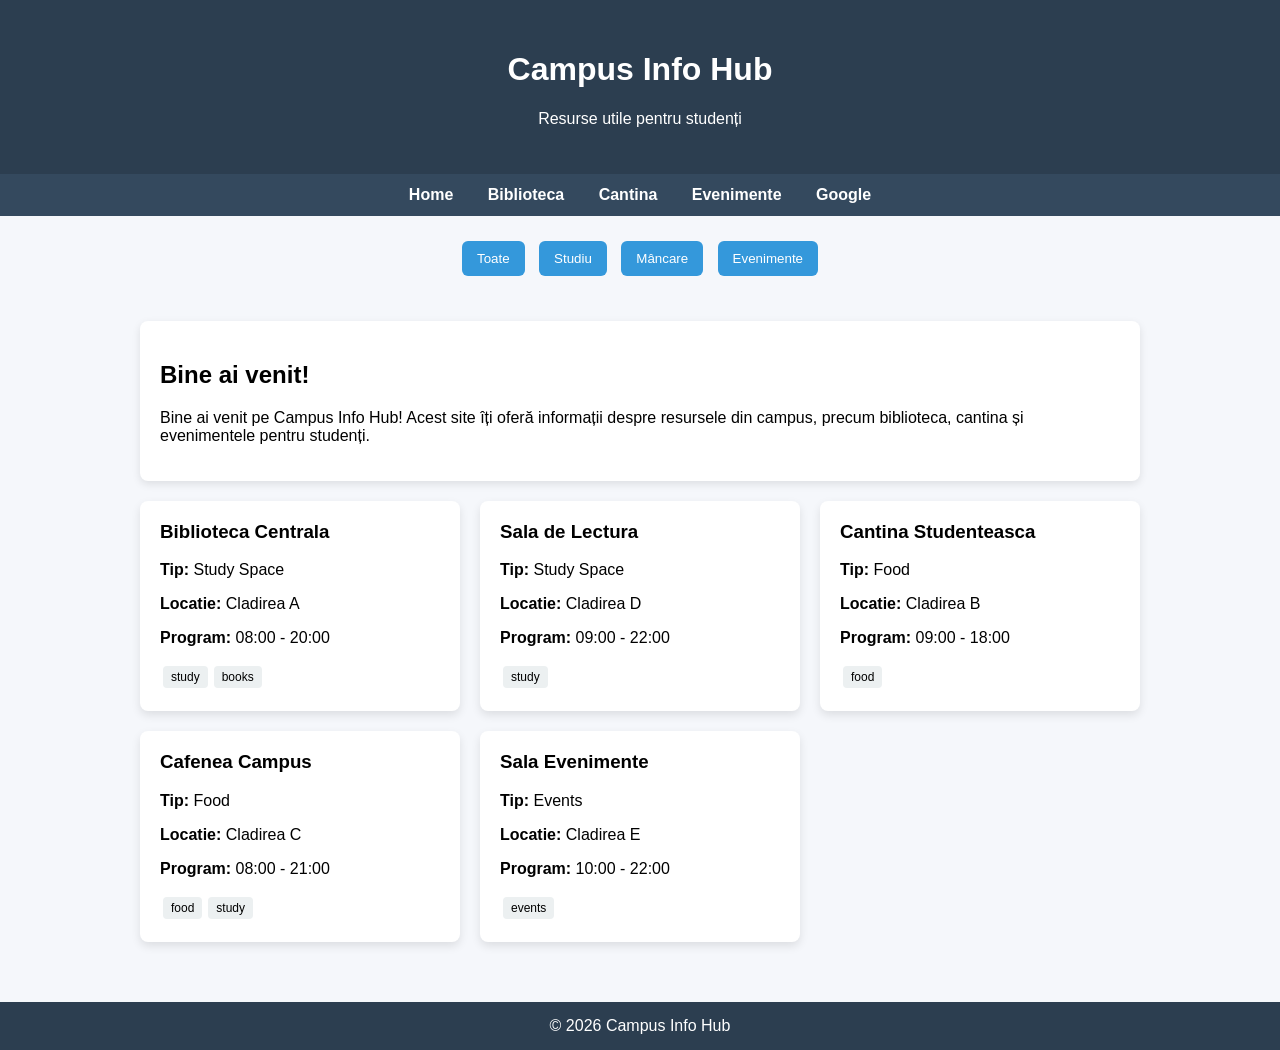
<file: Campus Info Hub/Index.html>
<!DOCTYPE html>
<html lang="ro">

<head>
<meta charset="UTF-8">
<title>Campus Info Hub</title>
<link rel="stylesheet" href="style.css">
</head>

<body>

<header>
<h1>Campus Info Hub</h1>
<p>Resurse utile pentru studenți</p>
</header>

<nav>
<a href="index.html">Home</a>
<a href="pages/library.html">Biblioteca</a>
<a href="pages/cafeteria.html">Cantina</a>
<a href="pages/events.html">Evenimente</a>
<a href="https://www.google.com">Google</a>
</nav>

<section class="filters">

<button onclick="filterResources('all')">Toate</button>
<button onclick="filterResources('study')">Studiu</button>
<button onclick="filterResources('food')">Mâncare</button>
<button onclick="filterResources('events')">Evenimente</button>

</section>

<main>

    <section class="welcome">

<h2>Bine ai venit!</h2>

<p>
Bine ai venit pe Campus Info Hub!  
Acest site îți oferă informații despre resursele din campus,
precum biblioteca, cantina și evenimentele pentru studenți.
</p>

</section>

<div id="resources-container"></div>

</main>

<footer>
© 2026 Campus Info Hub
</footer>

<script src="js/script.js"></script>

</body>
</html>
</file>
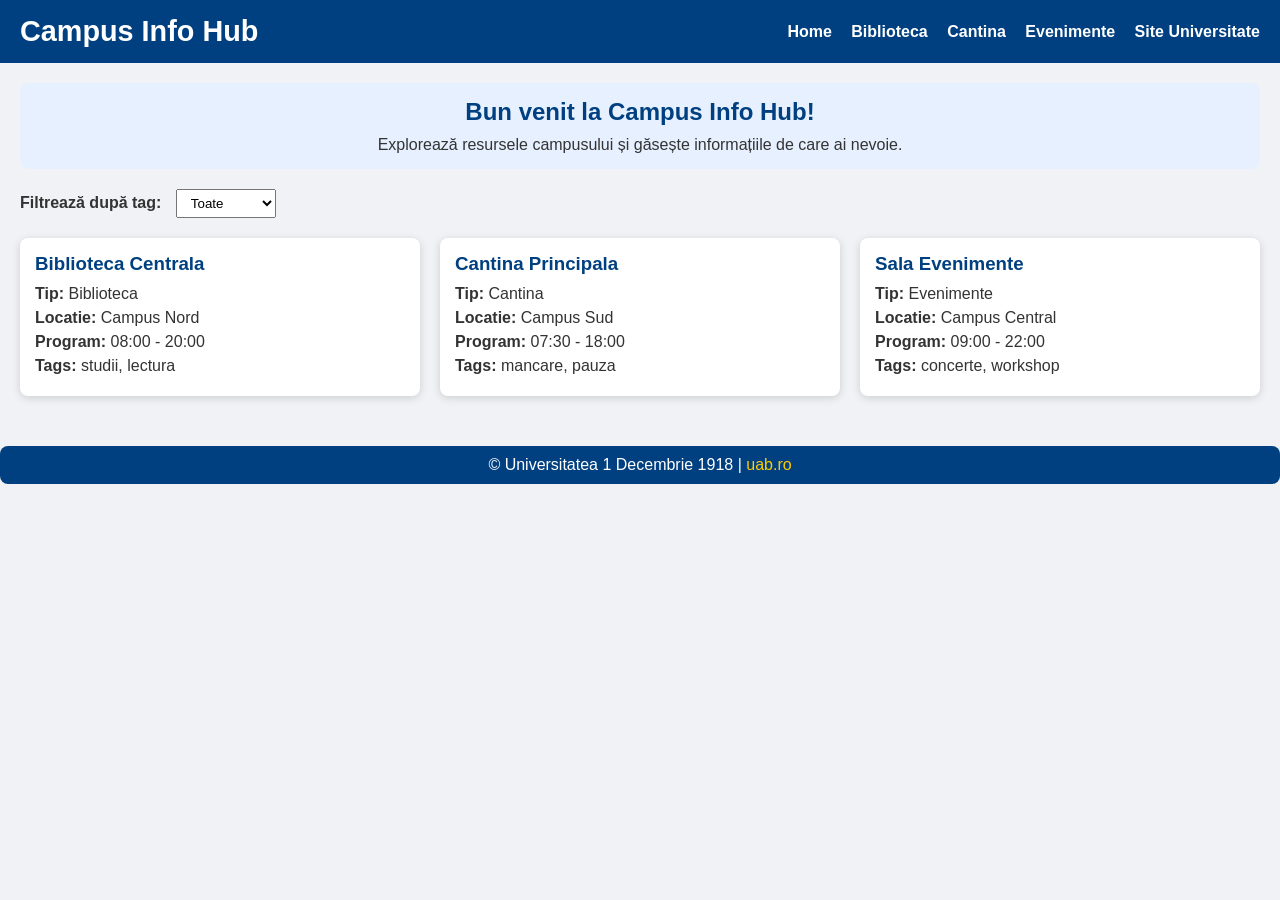
<file: CampusInfoHub2/index.html>
<!DOCTYPE html>
<html lang="ro">
<head>
    <meta charset="UTF-8">
    <title>Campus Info Hub</title>
    <link rel="stylesheet" href="css/style.css">
</head>
<body>
    <header>
        <div class="logo">Campus Info Hub</div>
        <nav>
            <a href="index.html">Home</a>
            <a href="pages/library.html">Biblioteca</a>
            <a href="pages/cafeteria.html">Cantina</a>
            <a href="pages/events.html">Evenimente</a>
            <a href="https://www.uab.ro" target="_blank">Site Universitate</a>
        </nav>
    </header>

    <main>
        <section class="welcome">
            <h2>Bun venit la Campus Info Hub!</h2>
            <p>Explorează resursele campusului și găsește informațiile de care ai nevoie.</p>
        </section>

        <section class="filter">
            <label for="tagFilter">Filtrează după tag:</label>
            <select id="tagFilter">
                <option value="all">Toate</option>
            </select>
        </section>

        <section id="resources-container" class="grid">
            <!-- Cardurile resurselor vor fi generate din JS -->
        </section>
    </main>

    <footer>
        © Universitatea 1 Decembrie 1918 | <a href="https://www.uab.ro" target="_blank">uab.ro</a>
    </footer>

    <script src="js/main.js"></script>
</body>
</html>
</file>
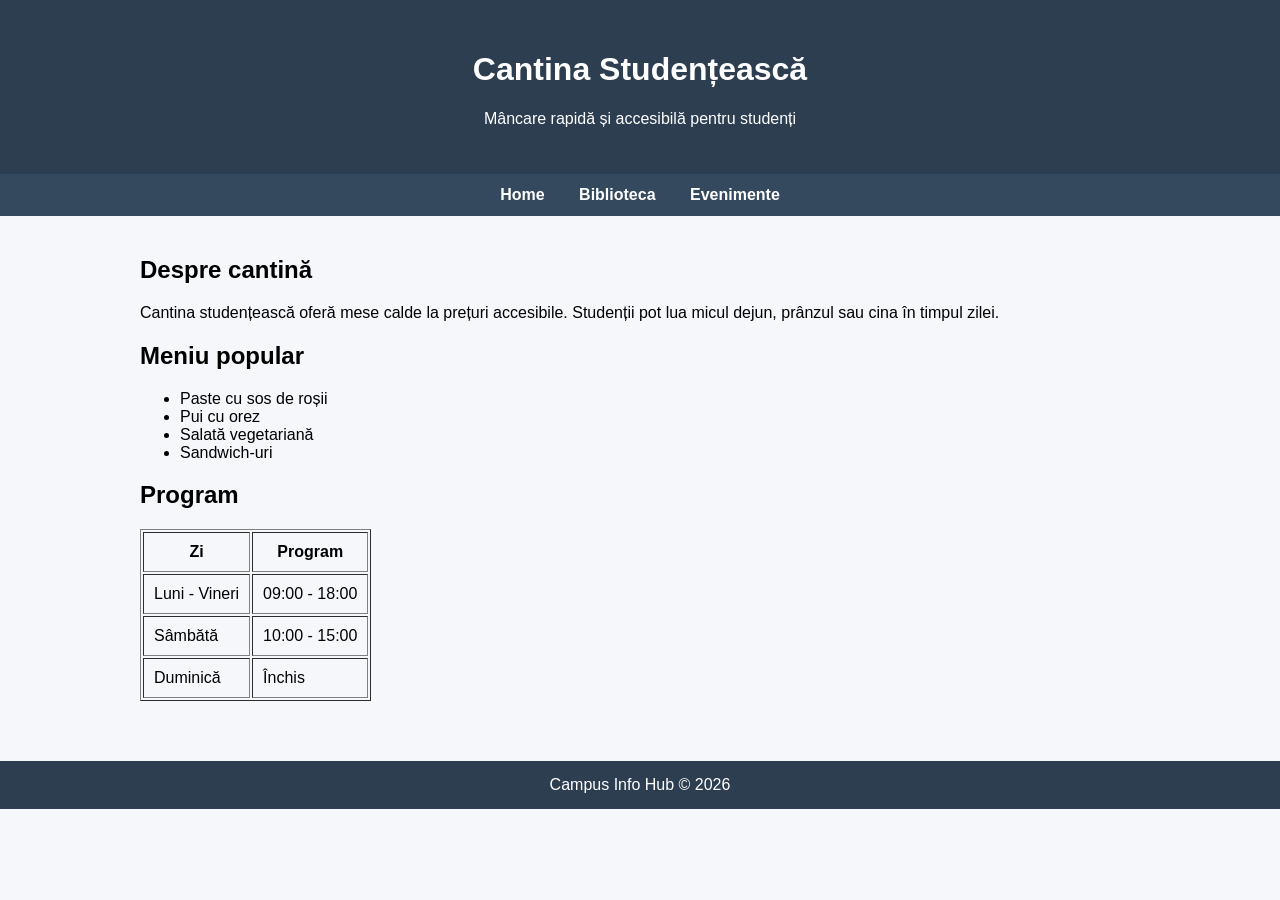
<file: Campus Info Hub/pages/cafeteria.html>
<!DOCTYPE html>
<html lang="ro">

<head>
<meta charset="UTF-8">
<title>Cantina</title>
<link rel="stylesheet" href="../style.css">
</head>

<body>

<header>
<h1>Cantina Studențească</h1>
<p>Mâncare rapidă și accesibilă pentru studenți</p>
</header>

<nav>
<a href="../index.html">Home</a>
<a href="library.html">Biblioteca</a>
<a href="events.html">Evenimente</a>
</nav>

<main>

<section>

<h2>Despre cantină</h2>

<p>
Cantina studențească oferă mese calde la prețuri accesibile.
Studenții pot lua micul dejun, prânzul sau cina în timpul zilei.
</p>

</section>

<section>

<h2>Meniu popular</h2>

<ul>
<li>Paste cu sos de roșii</li>
<li>Pui cu orez</li>
<li>Salată vegetariană</li>
<li>Sandwich-uri</li>
</ul>

</section>

<section>

<h2>Program</h2>

<table border="1" cellpadding="10">

<tr>
<th>Zi</th>
<th>Program</th>
</tr>

<tr>
<td>Luni - Vineri</td>
<td>09:00 - 18:00</td>
</tr>

<tr>
<td>Sâmbătă</td>
<td>10:00 - 15:00</td>
</tr>

<tr>
<td>Duminică</td>
<td>Închis</td>
</tr>

</table>

</section>

</main>

<footer>
Campus Info Hub © 2026
</footer>

</body>
</html>
</file>
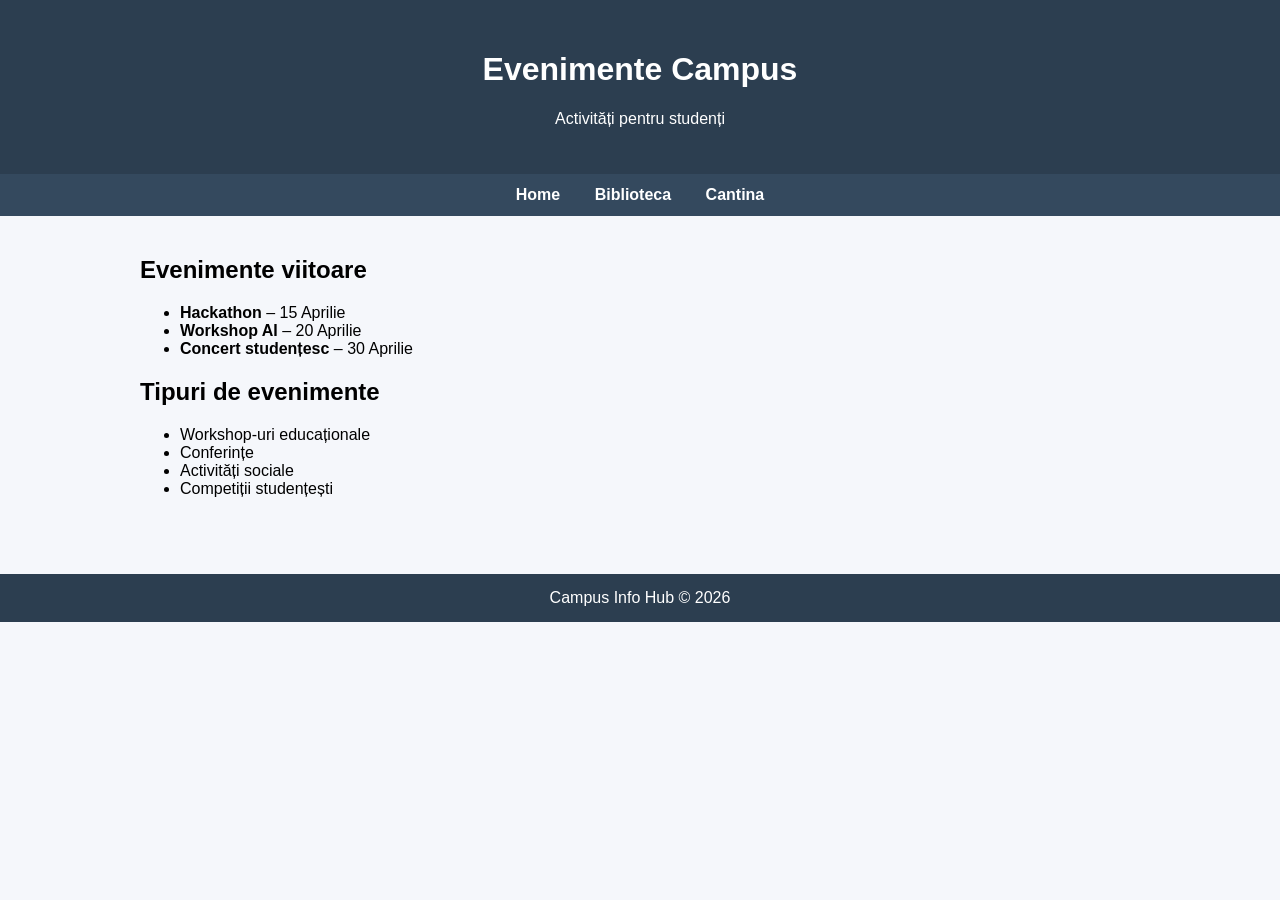
<file: Campus Info Hub/pages/events.html>
<!DOCTYPE html>
<html lang="ro">

<head>
<meta charset="UTF-8">
<title>Evenimente</title>
<link rel="stylesheet" href="../style.css">
</head>

<body>

<header>
<h1>Evenimente Campus</h1>
<p>Activități pentru studenți</p>
</header>

<nav>
<a href="../index.html">Home</a>
<a href="library.html">Biblioteca</a>
<a href="cafeteria.html">Cantina</a>
</nav>

<main>

<section>

<h2>Evenimente viitoare</h2>

<ul>
<li><b>Hackathon</b> – 15 Aprilie</li>
<li><b>Workshop AI</b> – 20 Aprilie</li>
<li><b>Concert studențesc</b> – 30 Aprilie</li>
</ul>

</section>

<section>

<h2>Tipuri de evenimente</h2>

<ul>
<li>Workshop-uri educaționale</li>
<li>Conferințe</li>
<li>Activități sociale</li>
<li>Competiții studențești</li>
</ul>

</section>

</main>

<footer>
Campus Info Hub © 2026
</footer>

</body>
</html>
</file>
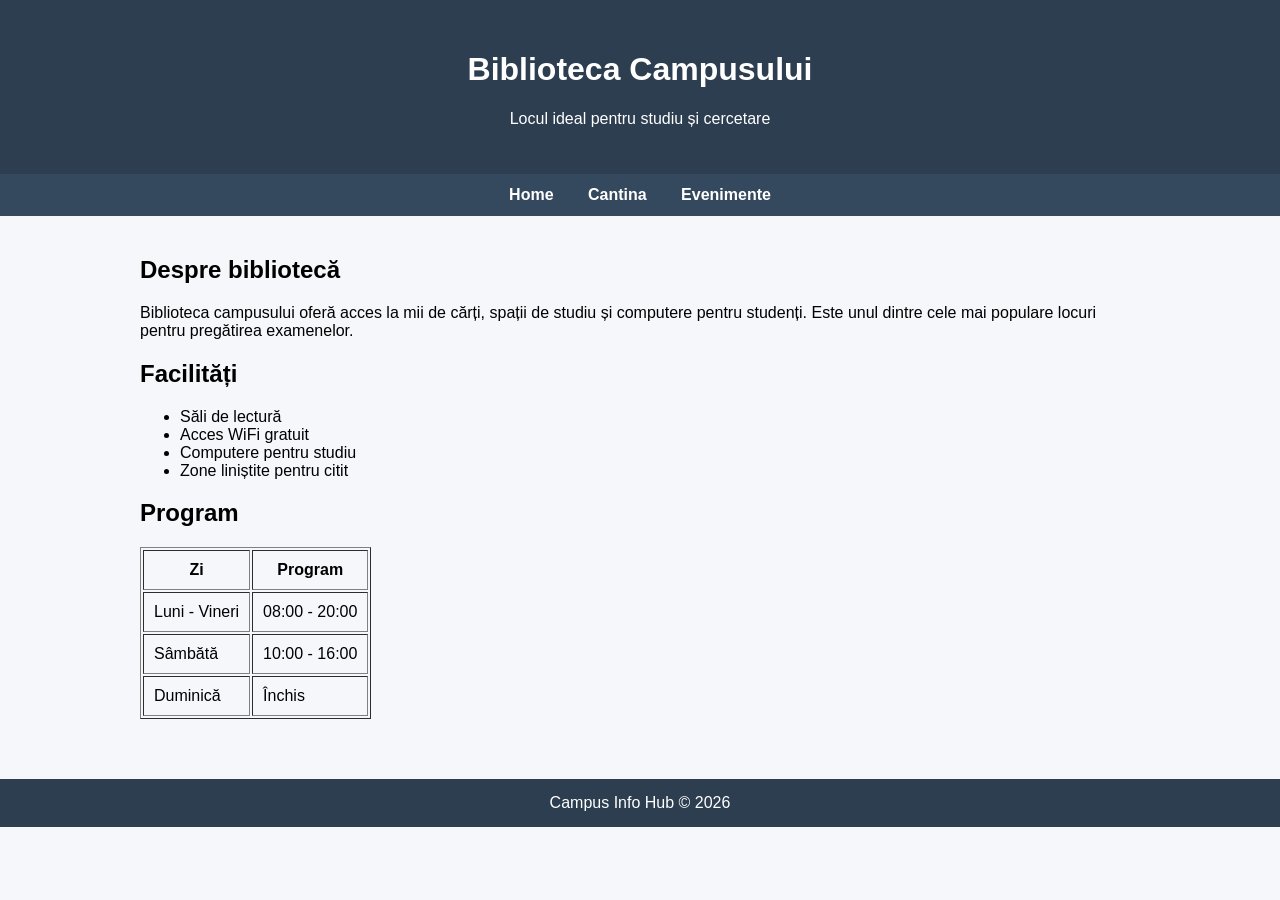
<file: Campus Info Hub/pages/library.html>
<!DOCTYPE html>
<html lang="ro">

<head>
<meta charset="UTF-8">
<title>Biblioteca</title>
<link rel="stylesheet" href="../style.css">
</head>

<body>

<header>
<h1>Biblioteca Campusului</h1>
<p>Locul ideal pentru studiu și cercetare</p>
</header>

<nav>
<a href="../index.html">Home</a>
<a href="cafeteria.html">Cantina</a>
<a href="events.html">Evenimente</a>
</nav>

<main>

<section>

<h2>Despre bibliotecă</h2>

<p>
Biblioteca campusului oferă acces la mii de cărți,
spații de studiu și computere pentru studenți.
Este unul dintre cele mai populare locuri pentru
pregătirea examenelor.
</p>

</section>

<section>

<h2>Facilități</h2>

<ul>
<li>Săli de lectură</li>
<li>Acces WiFi gratuit</li>
<li>Computere pentru studiu</li>
<li>Zone liniștite pentru citit</li>
</ul>

</section>

<section>

<h2 id="schedule">Program</h2>

<table border="1" cellpadding="10">

<tr>
<th>Zi</th>
<th>Program</th>
</tr>

<tr>
<td>Luni - Vineri</td>
<td>08:00 - 20:00</td>
</tr>

<tr>
<td>Sâmbătă</td>
<td>10:00 - 16:00</td>
</tr>

<tr>
<td>Duminică</td>
<td>Închis</td>
</tr>

</table>

</section>

</main>

<footer>
Campus Info Hub © 2026
</footer>

</body>
</html>
</file>
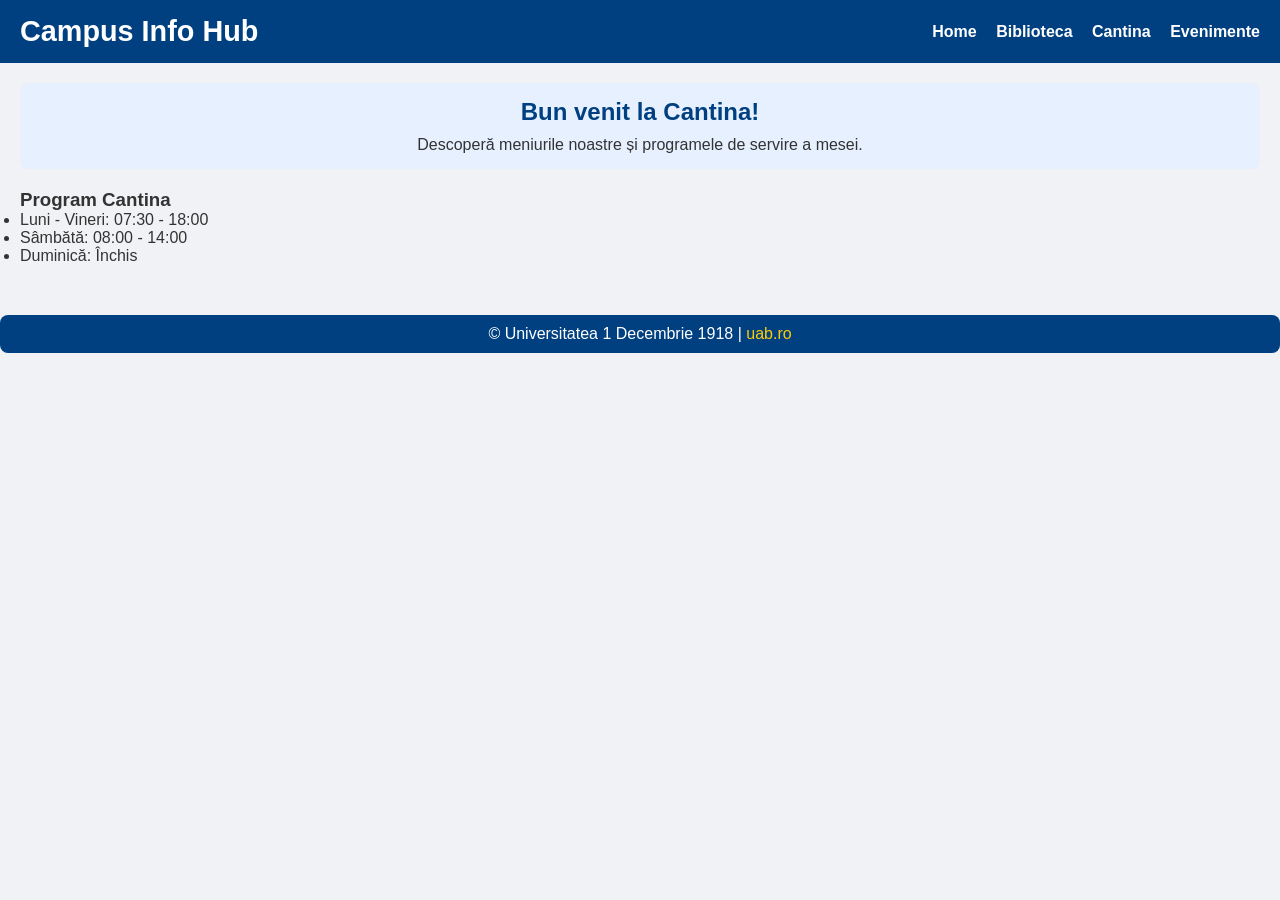
<file: CampusInfoHub2/pages/cafeteria.html>
<!DOCTYPE html>
<html lang="ro">
<head>
    <meta charset="UTF-8">
    <title>Cantina</title>
    <link rel="stylesheet" href="../css/style.css">
</head>
<body>
    <header>
        <div class="logo">Campus Info Hub</div>
        <nav>
            <a href="../index.html">Home</a>
            <a href="library.html">Biblioteca</a>
            <a href="cafeteria.html">Cantina</a>
            <a href="events.html">Evenimente</a>
        </nav>
    </header>

    <main>
        <section class="welcome">
            <h2>Bun venit la Cantina!</h2>
            <p>Descoperă meniurile noastre și programele de servire a mesei.</p>
        </section>

        <section>
            <h3>Program Cantina</h3>
            <ul>
                <li>Luni - Vineri: 07:30 - 18:00</li>
                <li>Sâmbătă: 08:00 - 14:00</li>
                <li>Duminică: Închis</li>
            </ul>
        </section>
    </main>

    <footer>
        © Universitatea 1 Decembrie 1918 | <a href="https://www.uab.ro" target="_blank">uab.ro</a>
    </footer>
</body>
</html>
</file>
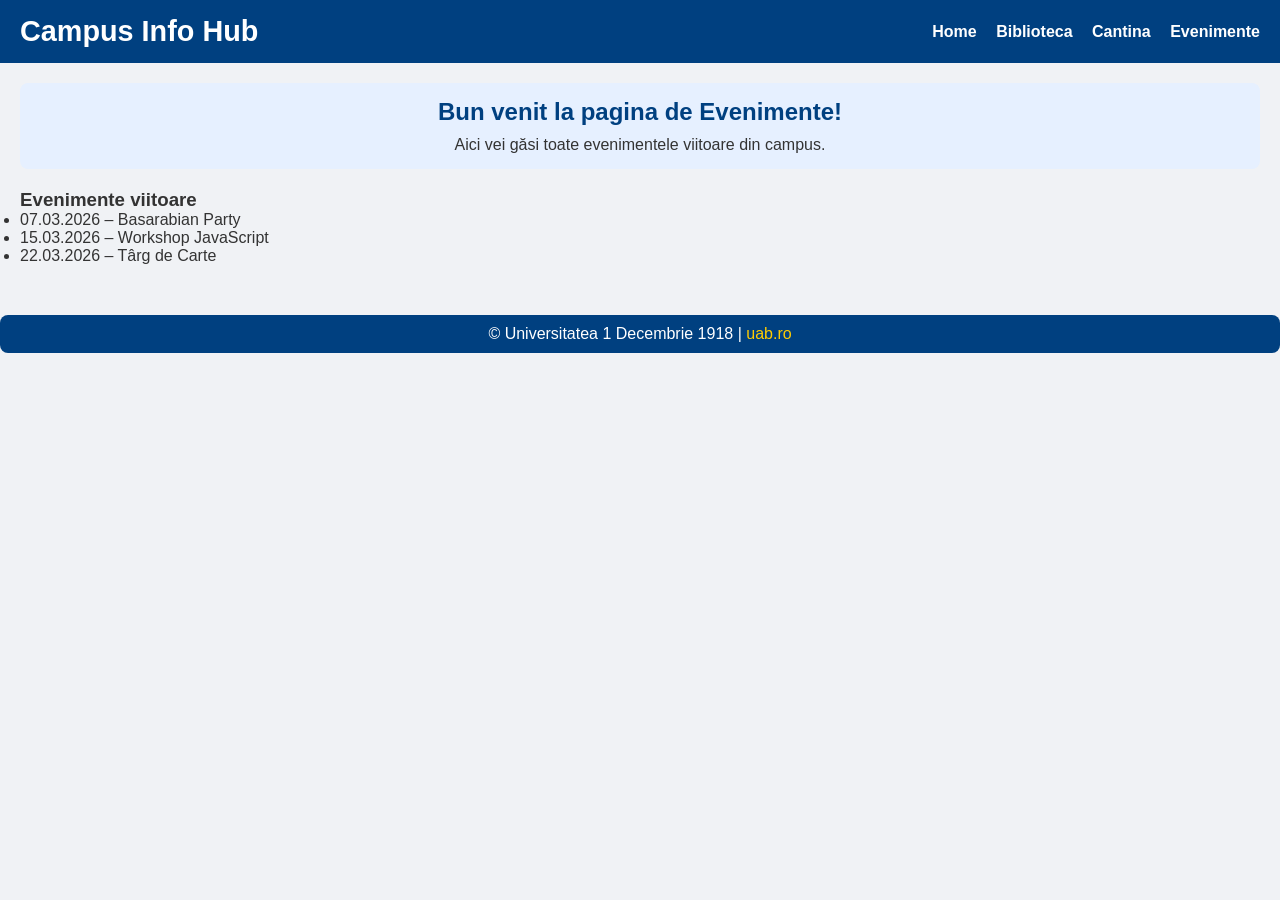
<file: CampusInfoHub2/pages/events.html>
<!DOCTYPE html>
<html lang="ro">
<head>
    <meta charset="UTF-8">
    <title>Evenimente</title>
    <link rel="stylesheet" href="../css/style.css">
</head>
<body>
    <header>
        <div class="logo">Campus Info Hub</div>
        <nav>
            <a href="../index.html">Home</a>
            <a href="library.html">Biblioteca</a>
            <a href="cafeteria.html">Cantina</a>
            <a href="events.html">Evenimente</a>
        </nav>
    </header>

    <main>
        <section class="welcome">
            <h2>Bun venit la pagina de Evenimente!</h2>
            <p>Aici vei găsi toate evenimentele viitoare din campus.</p>
        </section>

        <section>
            <h3>Evenimente viitoare</h3>
            <ul>
                <li>07.03.2026 – Basarabian Party</li>
                <li>15.03.2026 – Workshop JavaScript</li>
                <li>22.03.2026 – Târg de Carte</li>
            </ul>
        </section>
    </main>

    <footer>
        © Universitatea 1 Decembrie 1918 | <a href="https://www.uab.ro" target="_blank">uab.ro</a>
    </footer>
</body>
</html>
</file>
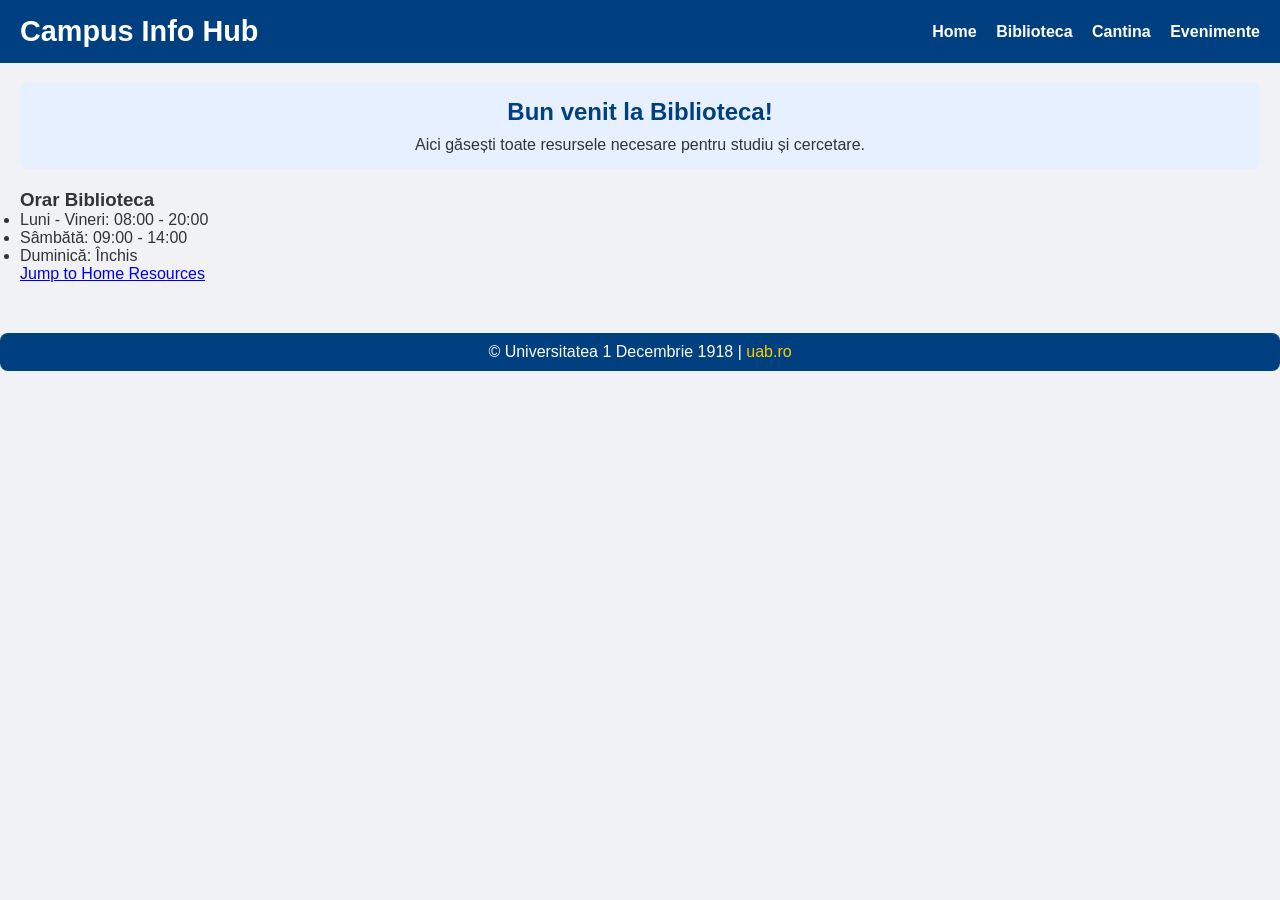
<file: CampusInfoHub2/pages/library.html>
<!DOCTYPE html>
<html lang="ro">
<head>
    <meta charset="UTF-8">
    <title>Biblioteca</title>
    <link rel="stylesheet" href="../css/style.css">
</head>
<body>
    <header>
        <div class="logo">Campus Info Hub</div>
        <nav>
            <a href="../index.html">Home</a>
            <a href="library.html">Biblioteca</a>
            <a href="cafeteria.html">Cantina</a>
            <a href="events.html">Evenimente</a>
        </nav>
    </header>

    <main>
        <section class="welcome">
            <h2>Bun venit la Biblioteca!</h2>
            <p>Aici găsești toate resursele necesare pentru studiu și cercetare.</p>
        </section>

        <section id="schedule-section">
            <h3 id="schedule">Orar Biblioteca</h3> <!-- fragment target -->
            <ul>
                <li>Luni - Vineri: 08:00 - 20:00</li>
                <li>Sâmbătă: 09:00 - 14:00</li>
                <li>Duminică: Închis</li>
            </ul>
            <a href="../index.html#resources">Jump to Home Resources</a>
        </section>
    </main>

    <footer>
        © Universitatea 1 Decembrie 1918 | <a href="https://www.uab.ro" target="_blank">uab.ro</a>
    </footer>
</body>
</html>
</file>
<file: Campus Info Hub/style.css>
body{
font-family: Arial;
margin:0;
background:#f5f7fb;
}

header{
background:#2c3e50;
color:white;
text-align:center;
padding:30px;
}

nav{
background:#34495e;
padding:12px;
text-align:center;
}

nav a{
color:white;
margin:0 15px;
text-decoration:none;
font-weight:bold;
}

nav a:hover{
color:#3498db;
}

.filters{
text-align:center;
padding:20px;
}

button{
padding:10px 15px;
margin:5px;
border:none;
border-radius:6px;
background:#3498db;
color:white;
cursor:pointer;
}

button:hover{
background:#2980b9;
}

main{
max-width:1000px;
margin:auto;
padding:20px;
}

#resources-container{
display:grid;
grid-template-columns:repeat(auto-fit,minmax(250px,1fr));
gap:20px;
}

.card{
background:white;
padding:20px;
border-radius:8px;
box-shadow:0 4px 10px rgba(0,0,0,0.1);
}

.card h3{
margin-top:0;
}

.tag{
display:inline-block;
background:#ecf0f1;
padding:4px 8px;
margin:3px;
border-radius:4px;
font-size:12px;
}

footer{
text-align:center;
background:#2c3e50;
color:white;
padding:15px;
margin-top:40px;
}

.welcome{
background:white;
padding:20px;
border-radius:8px;
margin-bottom:20px;
box-shadow:0 3px 8px rgba(0,0,0,0.1);
}
</file>
<file: CampusInfoHub2/css/style.css>
/* Reset */
* { margin:0; padding:0; box-sizing:border-box; }

body {
    font-family: Arial, sans-serif;
    background: #f0f2f5;
    color: #333;
}

/* Header fix */
header {
    background-color: #004080;
    color: white;
    padding: 15px 20px;
    display: flex;
    justify-content: space-between;
    align-items: center;
    position: sticky;
    top: 0;
    z-index: 100;
}

header .logo { font-size: 1.8em; font-weight: bold; }
header nav a {
    color: white;
    text-decoration: none;
    margin-left: 15px;
    font-weight: bold;
    transition: 0.3s;
}
header nav a:hover { color: #ffcc00; }

/* Main content */
main {
    padding: 20px;
}

/* Filter section */
.filter {
    margin-bottom: 20px;
}
.filter label { font-weight: bold; margin-right: 10px; }
.filter select { padding: 5px 10px; }

/* Grid layout */
.grid {
    display: grid;
    grid-template-columns: repeat(auto-fit, minmax(250px, 1fr));
    gap: 20px;
}

/* Card style */
.card {
    background: white;
    padding: 15px;
    border-radius: 8px;
    box-shadow: 0 2px 8px rgba(0,0,0,0.15);
    transition: transform 0.3s, box-shadow 0.3s;
}
.card:hover {
    transform: translateY(-5px);
    box-shadow: 0 4px 12px rgba(0,0,0,0.2);
}
.card h3 { color: #004080; margin-bottom: 10px; }
.card p { margin-bottom: 6px; }

/* Responsive adjustments */
@media(max-width: 500px){
    header { flex-direction: column; align-items: flex-start; }
    header nav { margin-top: 10px; }
}

/* Footer */
footer {
    text-align: center;
    margin-top: 30px;
    padding: 10px 0;
    background-color: #004080;
    color: white;
    border-radius: 8px;
}
footer a {
    color: #ffcc00;
    text-decoration: none;
}
footer a:hover {
    text-decoration: underline;
}

/* Welcome section */
.welcome {
    background-color: #e6f0ff;
    padding: 15px;
    border-radius: 8px;
    margin-bottom: 20px;
    text-align: center;
}
.welcome h2 {
    color: #004080;
    margin-bottom: 10px;
}
</file>
